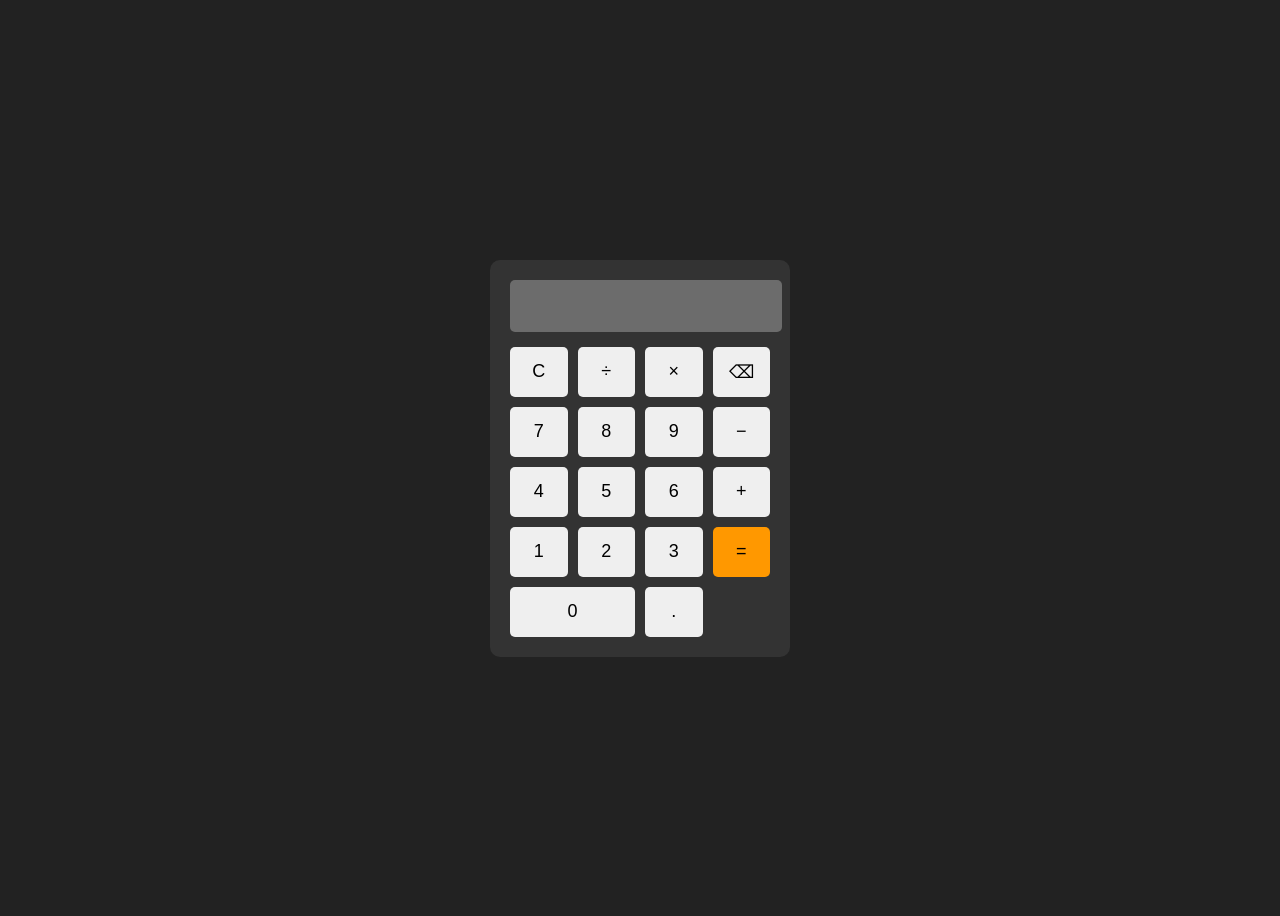
<file: CALCULATOR/index.html>
<!DOCTYPE html>
<html lang="en">
<head>
    <meta charset="UTF-8">
    <title>Calculator</title>
    <link rel="stylesheet" href="style.css">
</head>
<body>

    <div class="calculator">
        <input type="text" id="display" disabled>

        <div class="buttons">
            <button onclick="clearDisplay()">C</button>
            <button onclick="appendValue('/')">÷</button>
            <button onclick="appendValue('*')">×</button>
            <button onclick="deleteLast()">⌫</button>

            <button onclick="appendValue('7')">7</button>
            <button onclick="appendValue('8')">8</button>
            <button onclick="appendValue('9')">9</button>
            <button onclick="appendValue('-')">−</button>

            <button onclick="appendValue('4')">4</button>
            <button onclick="appendValue('5')">5</button>
            <button onclick="appendValue('6')">6</button>
            <button onclick="appendValue('+')">+</button>

            <button onclick="appendValue('1')">1</button>
            <button onclick="appendValue('2')">2</button>
            <button onclick="appendValue('3')">3</button>
            <button onclick="calculate()" class="equal">=</button>

            <button onclick="appendValue('0')" class="zero">0</button>
            <button onclick="appendValue('.')">.</button>
        </div>
    </div>

    <script src="script.js"></script>
</body>
</html>
</file>
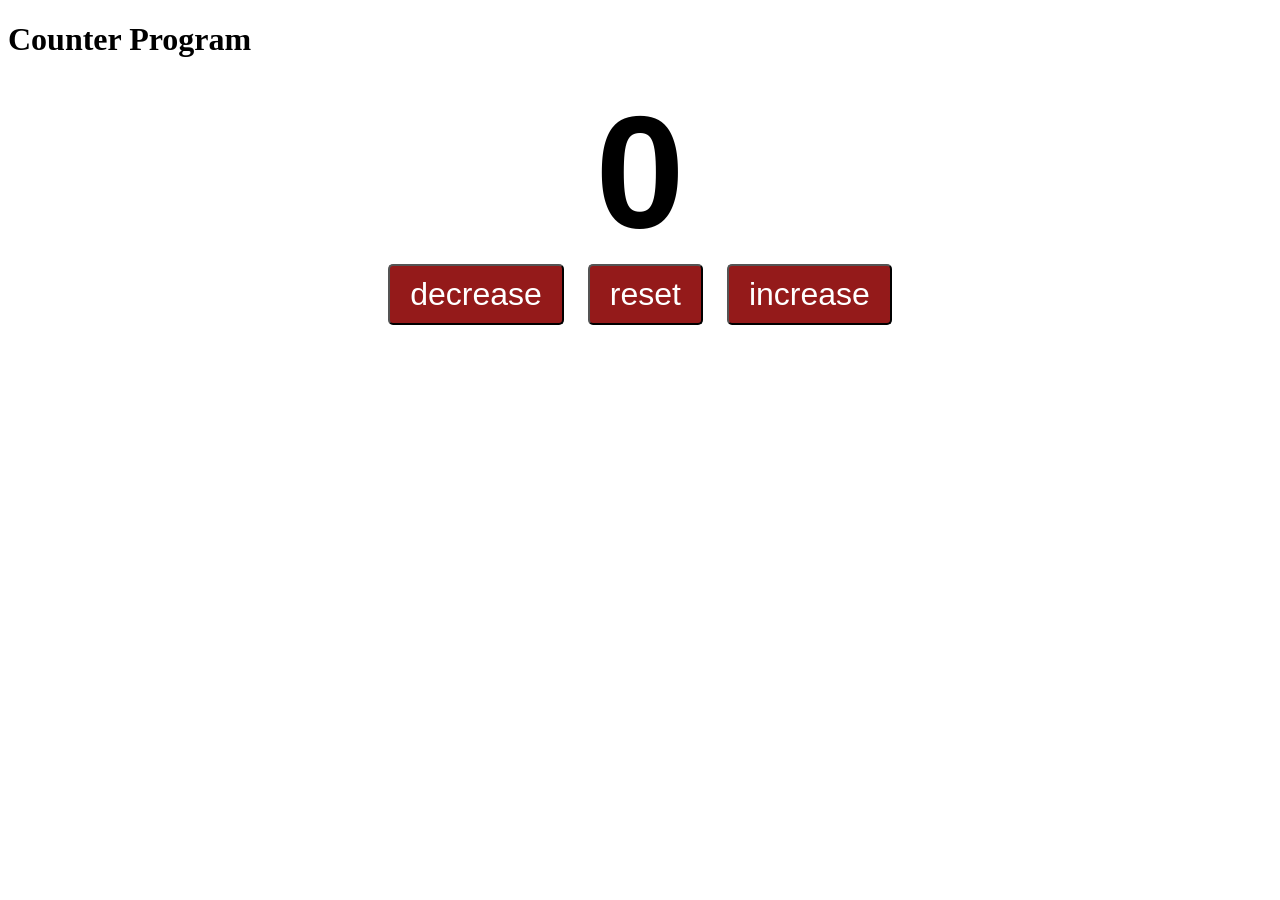
<file: Counter Program/index.html>
<!doctype html>
<html lang="en">
<head>
    <meta charset="utf-8">
    <meta name="viewport" content="width=device-width,initial-scale=1">
    <title>Counter Program</title>
    <link rel="stylesheet" href="style.css">
</head>
<body>
    
        <h1>Counter Program</h1>

    <main>
        <div id="btnContainer">
        <label id = "countLabel">0</label>
            <button id="decrement" class = "buttons">decrease</button>
            <button id="reset" class = "buttons">reset</button>
            <button id="increment" class = "buttons">increase</button>
        </div>

    </main>

    <script src="index.js" defer></script>
</body>
</html>
</file>
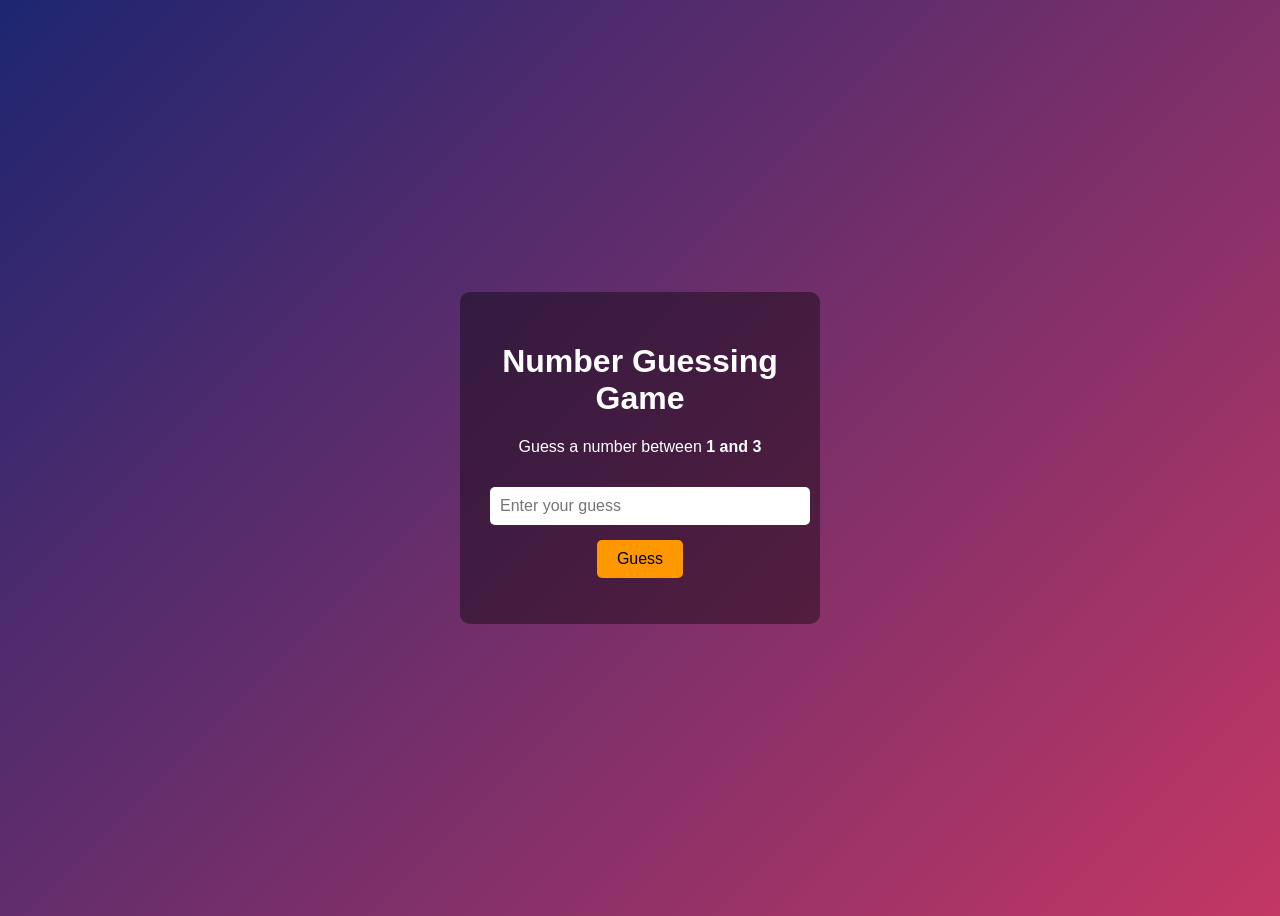
<file: Number Guessing Game/index.html>
<!DOCTYPE html>
<html lang="en">
<head>
    <meta charset="UTF-8">
    <title>Number Guessing Game</title>
    <link rel="stylesheet" href="style.css">
</head>
<body>

    <div class="container">
        <h1>Number Guessing Game</h1>
        <p>Guess a number between <strong>1 and 3</strong></p>

        <input type="number" id="guessInput" placeholder="Enter your guess">
        <button onclick="checkGuess()">Guess</button>

        <p id="message"></p>
        <p id="attempts"></p>
    </div>

    <script src="index.js"></script>
</body>
</html>
</file>
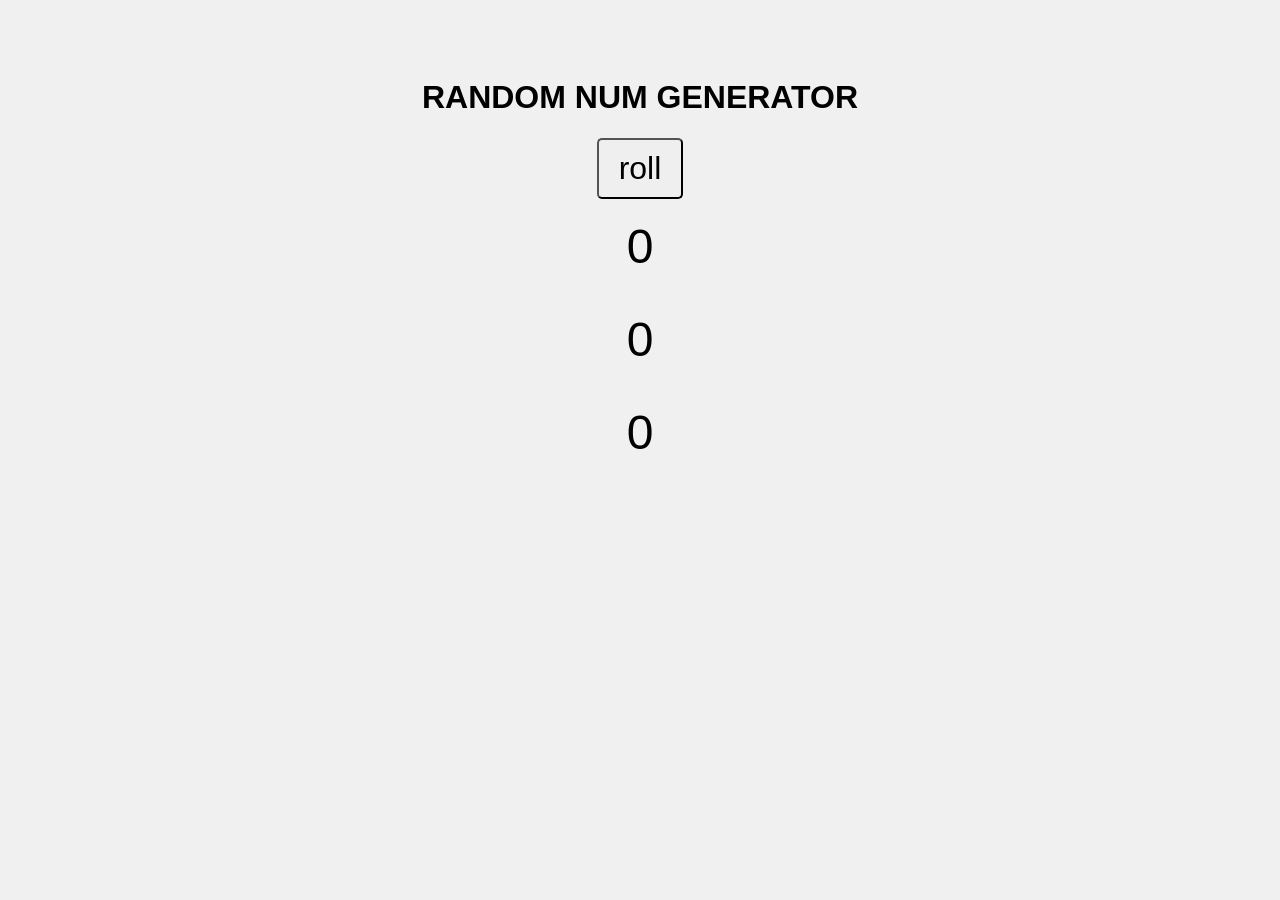
<file: Random NUM generator/index.html>
<!doctype html>
<html lang="en">
<head>
    <meta charset="utf-8">
    <meta name="viewport" content="width=device-width,initial-scale=1">
    <title>Random NUMBER</title>
    <link rel="stylesheet" href="style.css">
</head>
<body>
        <h1>RANDOM NUM GENERATOR</h1>
         <button id="mybtn" class = "buttons">roll</button>
        <label id = "label1" class = "mylabel">0</label><br>
        <label id = "label2" class = "mylabel">0</label><br>
        <label id = "label3" class = "mylabel">0</label><br>
       

    <script src="index.js" ></script>
</body>
</html>
</file>
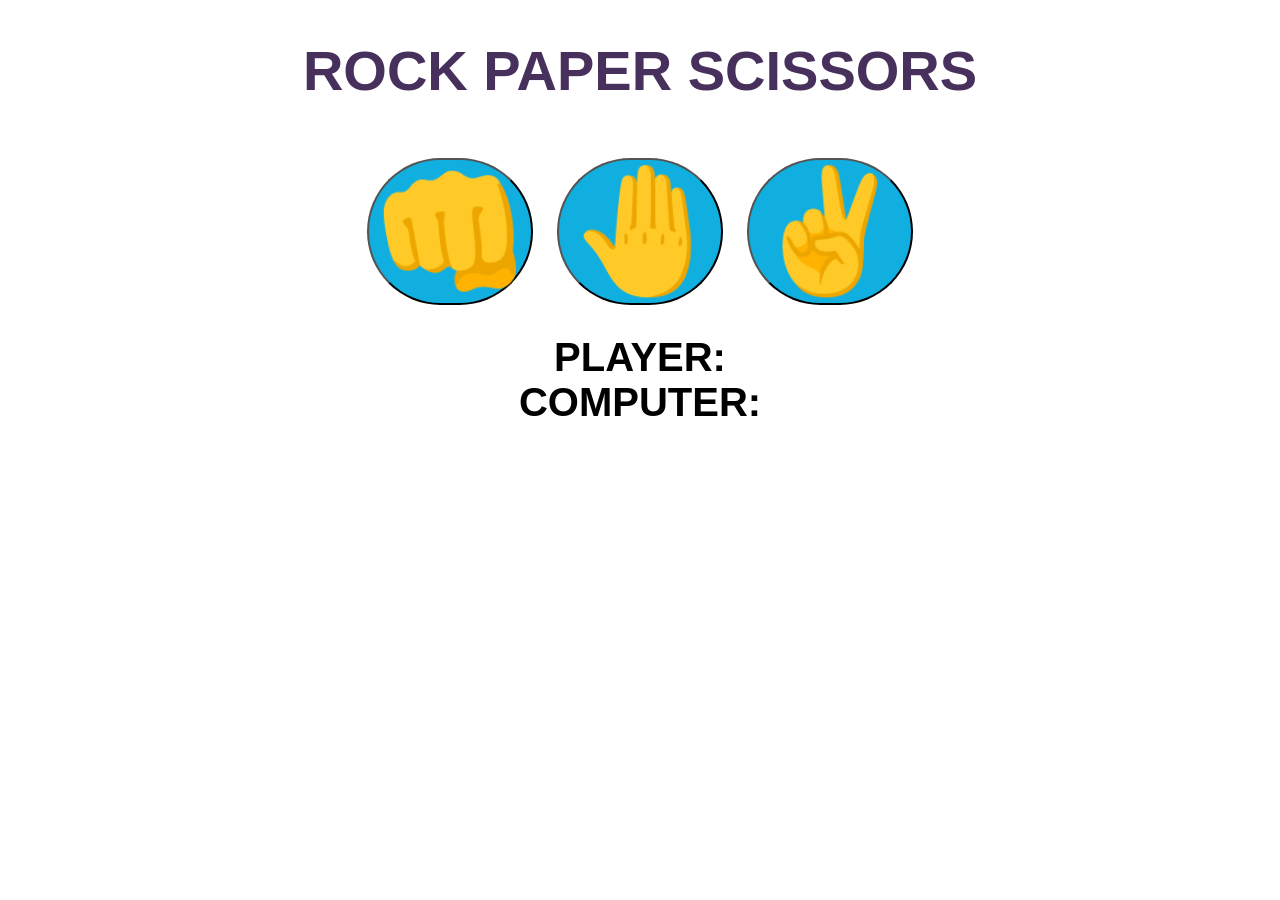
<file: Rock_Paper_Scissors/index.html>
<!doctype html>
<html lang="en">
<head>
    <meta charset="utf-8">
    <meta name="viewport" content="width=device-width,initial-scale=1">
    <title>Random NUMBER</title>
    <link rel="stylesheet" href="style.css">
</head>
<body>
   <h1>ROCK PAPER SCISSORS</h1><br>
       <div class = "container" >
       <button onclick="playGame('rock')">👊</button>
       <button onclick="playGame('paper')">🤚</button>
       <button onclick="playGame('scissors')">✌️</button>
       </div>
     <div id = "player">PLAYER:</div>
     <div id = "computer">COMPUTER:</div>
     <div id = "result"></div>
    <script src="index.js" ></script>
</body>
</html>
</file>
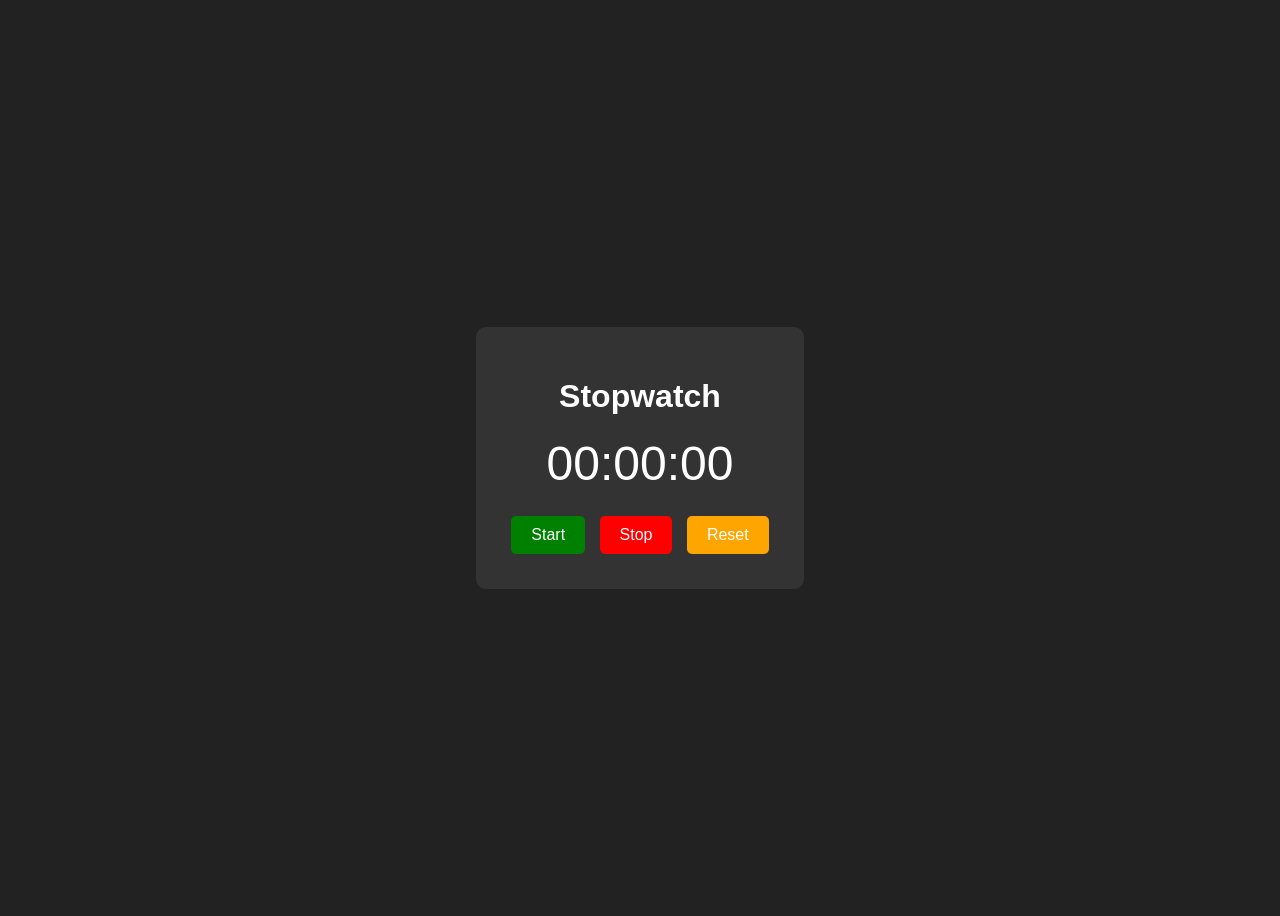
<file: Stopwatch/index.html>
<!DOCTYPE html>
<html lang="en">
<head>
    <meta charset="UTF-8">
    <title>Stopwatch</title>
    <link rel="stylesheet" href="style.css">
</head>
<body>

    <div class="container">
        <h1>Stopwatch</h1>

        <div id="display">
            00:00:00
        </div>

        <div class="buttons">
            <button id="start">Start</button>
            <button id="stop">Stop</button>
            <button id="reset">Reset</button>
        </div>
    </div>

    <script src="script.js"></script>
</body>
</html>
</file>
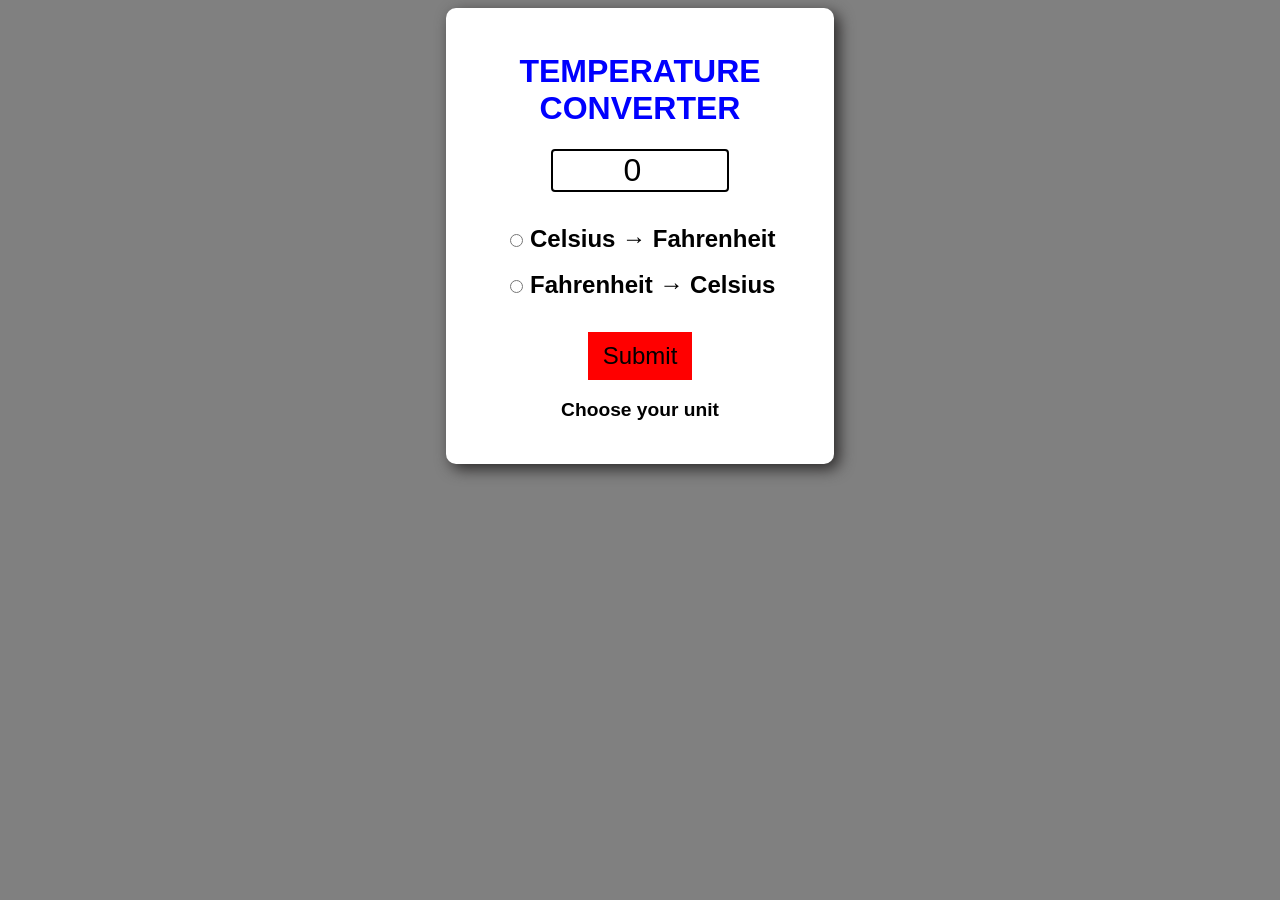
<file: Temp Converter/index.html>
<!doctype html>
<html lang="en">
<head>
    <meta charset="utf-8">
    <meta name="viewport" content="width=device-width,initial-scale=1">
    <title>Temp Converter</title>
    <link rel="stylesheet" href="style.css">
</head>
<body>
     <form>
      <h1>TEMPERATURE CONVERTER</h1>

        <input type="number" id="textbox" value="0"><br><br>

        <input type="radio" id="toFahrenheit" name="unit">
        <label for="toFahrenheit">Celsius → Fahrenheit</label><br><br>

        <input type="radio" id="toCelsius" name="unit">
        <label for="toCelsius">Fahrenheit → Celsius</label><br><br>

        <button type="button" onclick="convert()">Submit</button><br>

        <p id="result">Choose your unit</p>
        </form>
    <script src="index.js" ></script>
</body>
</html>
</file>
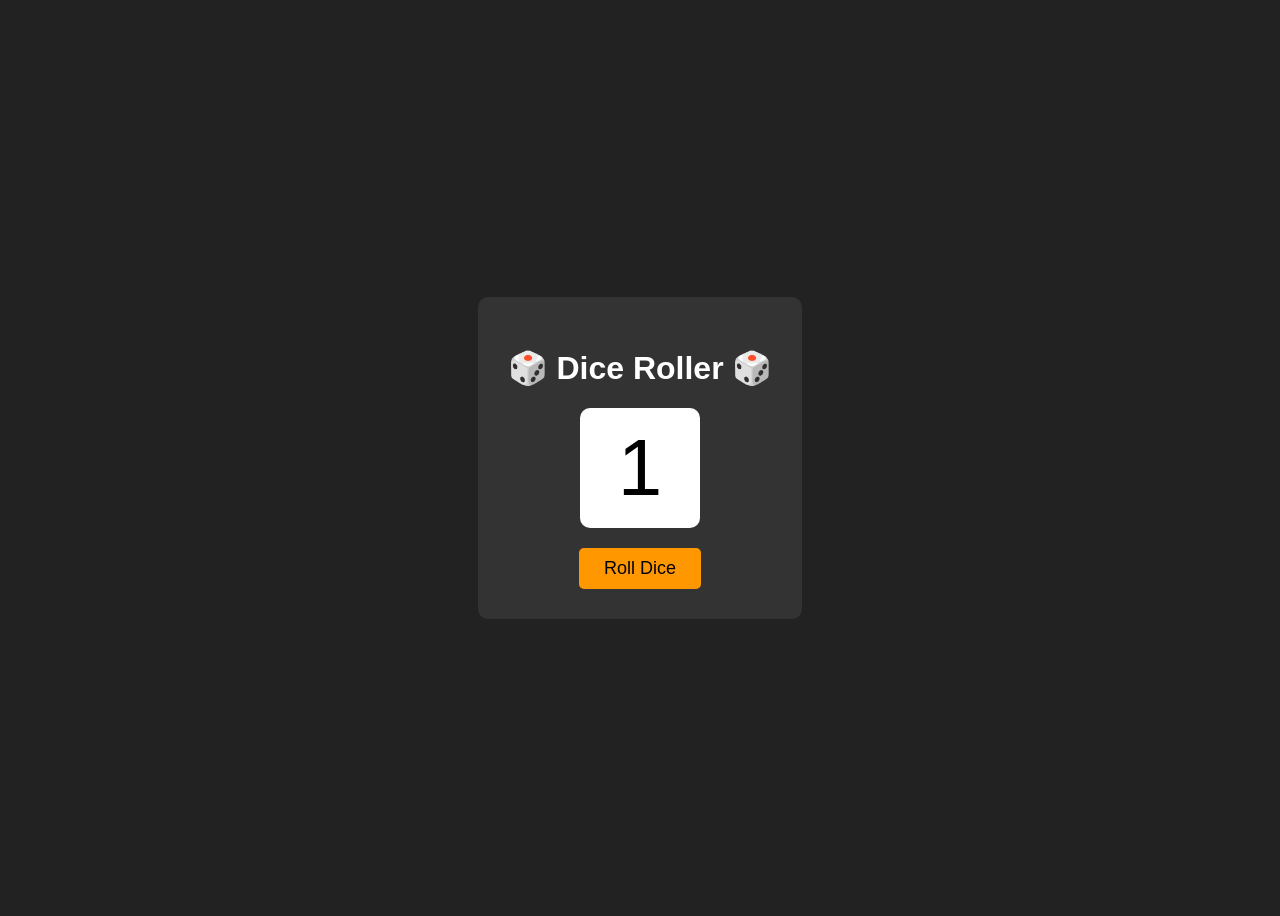
<file: Dice Roller/dice.html>
<!DOCTYPE html>
<html lang="en">
<head>
    <meta charset="UTF-8">
    <title>Dice Roller</title>
    <link rel="stylesheet" href="style.css">
</head>
<body>

    <div class="container">
        <h1>🎲 Dice Roller 🎲</h1>

        <div id="dice">1</div>

        <button onclick="rollDice()">Roll Dice</button>
    </div>

    <script src="script.js"></script>
</body>
</html>
</file>
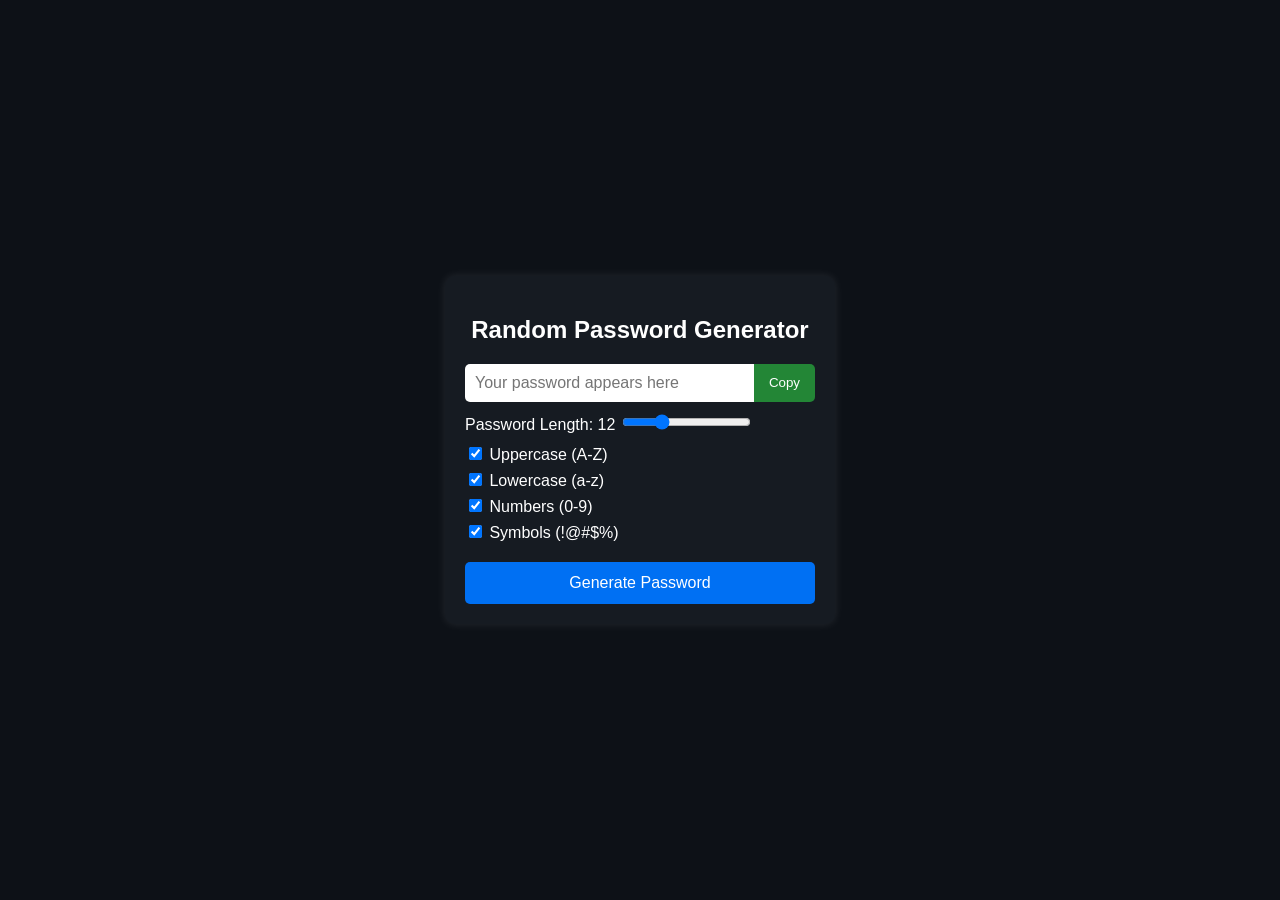
<file: Password Generator/password.html>
<!DOCTYPE html>
<html lang="en">
<head>
    <meta charset="UTF-8">
    <meta name="viewport" content="width=device-width, initial-scale=1.0">
    <title>Password Generator</title>
    <link rel="stylesheet" href="style.css">
</head>
<body>

    <div class="container">
        <h2>Random Password Generator</h2>

        <div class="output-box">
            <input type="text" id="password" readonly placeholder="Your password appears here">
            <button id="copyBtn">Copy</button>
        </div>

        <div class="settings">
            <label>Password Length: <span id="lengthValue">12</span></label>
            <input type="range" id="length" min="4" max="32" value="12">
        </div>

        <div class="checkboxes">
            <label><input type="checkbox" id="uppercase" checked> Uppercase (A-Z)</label>
            <label><input type="checkbox" id="lowercase" checked> Lowercase (a-z)</label>
            <label><input type="checkbox" id="numbers" checked> Numbers (0-9)</label>
            <label><input type="checkbox" id="symbols" checked> Symbols (!@#$%)</label>
        </div>

        <button id="generateBtn" class="generate">Generate Password</button>
    </div>

    <script src="index.js"></script>
</body>
</html>
</file>
<file: CALCULATOR/style.css>
body {
    display: flex;
    justify-content: center;
    align-items: center;
    height: 100vh;
    background: #222;
    font-family: Arial, sans-serif;
}

.calculator {
    background: #333;
    padding: 20px;
    border-radius: 10px;
    width: 260px;
}

#display {
    width: 100%;
    height: 50px;
    font-size: 24px;
    text-align: right;
    margin-bottom: 15px;
    padding-right: 10px;
    border-radius: 5px;
    border: none;
}

.buttons {
    display: grid;
    grid-template-columns: repeat(4, 1fr);
    gap: 10px;
}

button {
    height: 50px;
    font-size: 18px;
    border: none;
    border-radius: 5px;
    cursor: pointer;
}

button:hover {
    background-color: #ddd;
}

.equal {
    background-color: #ff9800;
    grid-row: span 2;
}

.zero {
    grid-column: span 2;
}
</file>
<file: Counter Program/style.css>
#countLabel {
    display: block;
    font-size: 10em;
    font-weight: bold;
    font-family: Helvetica;
    text-align: center;
}
#btnContainer {
    text-align: center;
}
.buttons {
    font-size: 2em;
    padding: 10px 20px;
    margin: 0 10px;
    color:white;
    cursor: pointer;
    background-color: rgb(148, 26, 26);
    border-radius: 5px ;
    transition: background-color 0.3s ease;
}
.buttons:hover {
    background-color: rgb(200, 40, 40);
}
</file>
<file: Number Guessing Game/style.css>
body {
    font-family: Arial, sans-serif;
    background: linear-gradient(135deg, #1d2671, #c33764);
    height: 100vh;
    display: flex;
    justify-content: center;
    align-items: center;
    color: white;
}

.container {
    background-color: rgba(0, 0, 0, 0.4);
    padding: 30px;
    border-radius: 10px;
    text-align: center;
    width: 300px;
}

input {
    width: 100%;
    padding: 10px;
    font-size: 16px;
    margin: 15px 0;
    border-radius: 5px;
    border: none;
}

button {
    padding: 10px 20px;
    font-size: 16px;
    border: none;
    border-radius: 5px;
    cursor: pointer;
    background-color: #ff9800;
}

button:hover {
    background-color: #e68900;
}

#message {
    margin-top: 15px;
    font-weight: bold;
}
</file>
<file: Random NUM generator/style.css>
body {
    font-family: Arial, sans-serif;
    background-color: #f0f0f0;
    text-align: center;
    padding: 50px;
}

#mybtn {
    font-size: 2em;
    padding: 10px 20px;
    border-radius: 5px;
}
.mylabel {
    font-size: 3em;
    margin-top: 20px;
    display: block;
}
</file>
<file: Rock_Paper_Scissors/style.css>
body{
   font-family : Arial , sans-serif;
   font-weight: bold;
   margin: 0 ;
   display: flex;
   flex-direction: column;
   align-items: center;
}
h1{
  font-size: 3.5rem;
   color:rgb(71, 49, 92)   
}
.container{
  margin-bottom: 30px;

}
.container button{
    font-size: 7.5rem;
    min-width: 160px;
    margin: 0 10px ;
    border-radius: 250px;
    background-color: rgb(17, 175, 223);
    cursor:pointer;
    transition: background-color 0.5s ease;
}
.container button:hover{
    background-color: rgb(255, 17, 0);
}
#player , #computer{
    font-size: 2.5rem;
}
#result{
    font-size: 4.5rem;
    color: brown;
}
</file>
<file: Stopwatch/style.css>
body {
    font-family: Arial, sans-serif;
    background: #222;
    color: white;
    display: flex;
    justify-content: center;
    align-items: center;
    height: 100vh;
}

.container {
    background: #333;
    padding: 30px;
    border-radius: 10px;
    text-align: center;
}

#display {
    font-size: 3rem;
    margin: 20px 0;
}

.buttons button {
    font-size: 1rem;
    padding: 10px 20px;
    margin: 5px;
    border: none;
    border-radius: 5px;
    cursor: pointer;
}

#start {
    background: green;
    color: white;
}

#stop {
    background: red;
    color: white;
}

#reset {
    background: orange;
    color: white;
}
</file>
<file: Temp Converter/style.css>
body{
    background-color: grey;
    font-family: Arial, Helvetica, sans-serif;
}
h1{
    color:blue;
}
form{
    background-color: white;
    text-align: center;
    max-width : 340px;
    margin : auto ;
    padding: 24px;
    border-radius: 10px;
    box-shadow: 5px 5px 15px rgb(42, 40, 40);
}
#textbox{
    width: 50%;
    text-align : center;
    font-size : 2em;
    border: 2px solid black;
    border-radius: 4px;
    margin-bottom: 15px;
}
label{
    font-size: 1.5em;
    font-weight: bold;
}
button{
    margin-top: 15px;
    background-color: red;
    font-size: 1.5em;
    border: none;
    padding: 10px 15px;
    cursor:pointer;
}
button:hover{
    background-color: rgb(172, 55, 55);
}
#result{
    font-size: larger;
    font-weight: bold;
}
</file>
<file: Dice Roller/style.css>
body {
    font-family: Arial, sans-serif;
    background-color: #222;
    color: white;
    display: flex;
    justify-content: center;
    align-items: center;
    height: 100vh;
}

.container {
    text-align: center;
    background: #333;
    padding: 30px;
    border-radius: 10px;
}

#dice {
    font-size: 80px;
    margin: 20px 0;
    width: 120px;
    height: 120px;
    line-height: 120px;
    background: white;
    color: black;
    border-radius: 10px;
    margin-left: auto;
    margin-right: auto;
}

button {
    font-size: 18px;
    padding: 10px 25px;
    border: none;
    border-radius: 5px;
    cursor: pointer;
    background-color: #ff9800;
    color: black;
}

button:hover {
    background-color: #e68900;
}
</file>
<file: Password Generator/style.css>
body {
    font-family: Arial, sans-serif;
    background: #0d1117;
    color: white;
    display: flex;
    justify-content: center;
    align-items: center;
    height: 100vh;
    margin: 0;
}

.container {
    width: 350px;
    background: #161b22;
    padding: 20px;
    border-radius: 10px;
    box-shadow: 0 0 10px rgba(255, 255, 255, 0.1);
}

h2 {
    text-align: center;
}

.output-box {
    display: flex;
    margin: 10px 0;
}

#password {
    flex: 1;
    padding: 10px;
    font-size: 16px;
    border-radius: 5px 0 0 5px;
    border: none;
}

#copyBtn {
    background: #238636;
    color: white;
    border: none;
    padding: 10px 15px;
    cursor: pointer;
    border-radius: 0 5px 5px 0;
}

.settings, .checkboxes {
    margin: 10px 0;
}

.checkboxes label {
    display: block;
    margin: 6px 0;
}

.generate {
    width: 100%;
    background: #0070f3;
    border: none;
    padding: 12px;
    font-size: 16px;
    margin-top: 10px;
    cursor: pointer;
    color: white;
    border-radius: 5px;
}

.generate:hover {
    background: #0059c9;
}
</file>
